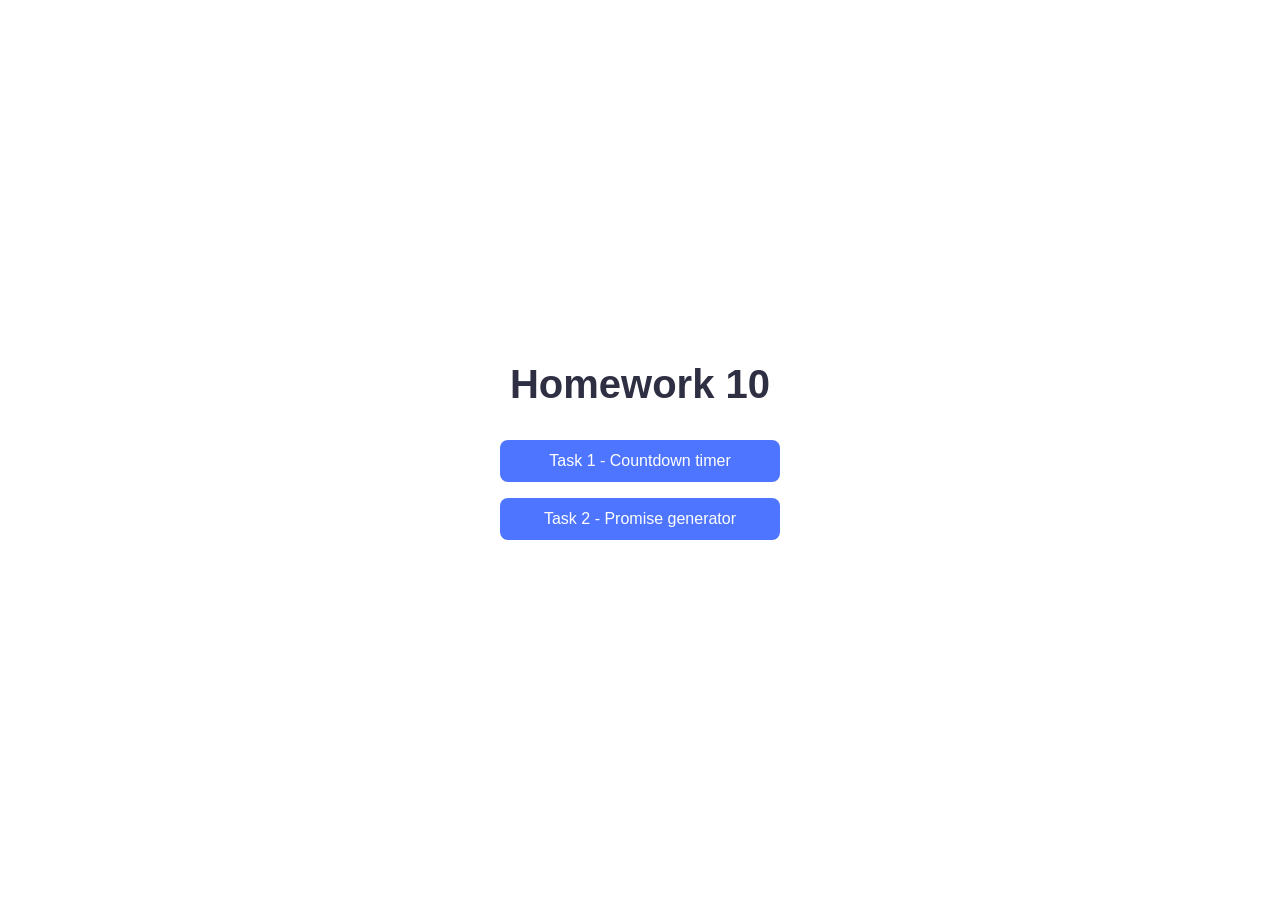
<file: src/index.html>
<!doctype html>
<html lang="en">
  <head>
    <meta charset="UTF-8" />
    <meta name="viewport" content="width=device-width, initial-scale=1.0" />
    <title>Homework 10</title>
    <link rel="stylesheet" href="./css/styles.css" />
  </head>

  <body class="page-index">
    <main class="main">
      <section class="home-section">
        <h1 class="home-title">Homework 10</h1>

        <nav class="home-nav">
          <a class="home-link" href="./1-timer.html"
            >Task 1 - Countdown timer</a
          >
          <a class="home-link" href="./2-snackbar.html"
            >Task 2 - Promise generator</a
          >
        </nav>
      </section>
    </main>
  </body>
</html>
</file>
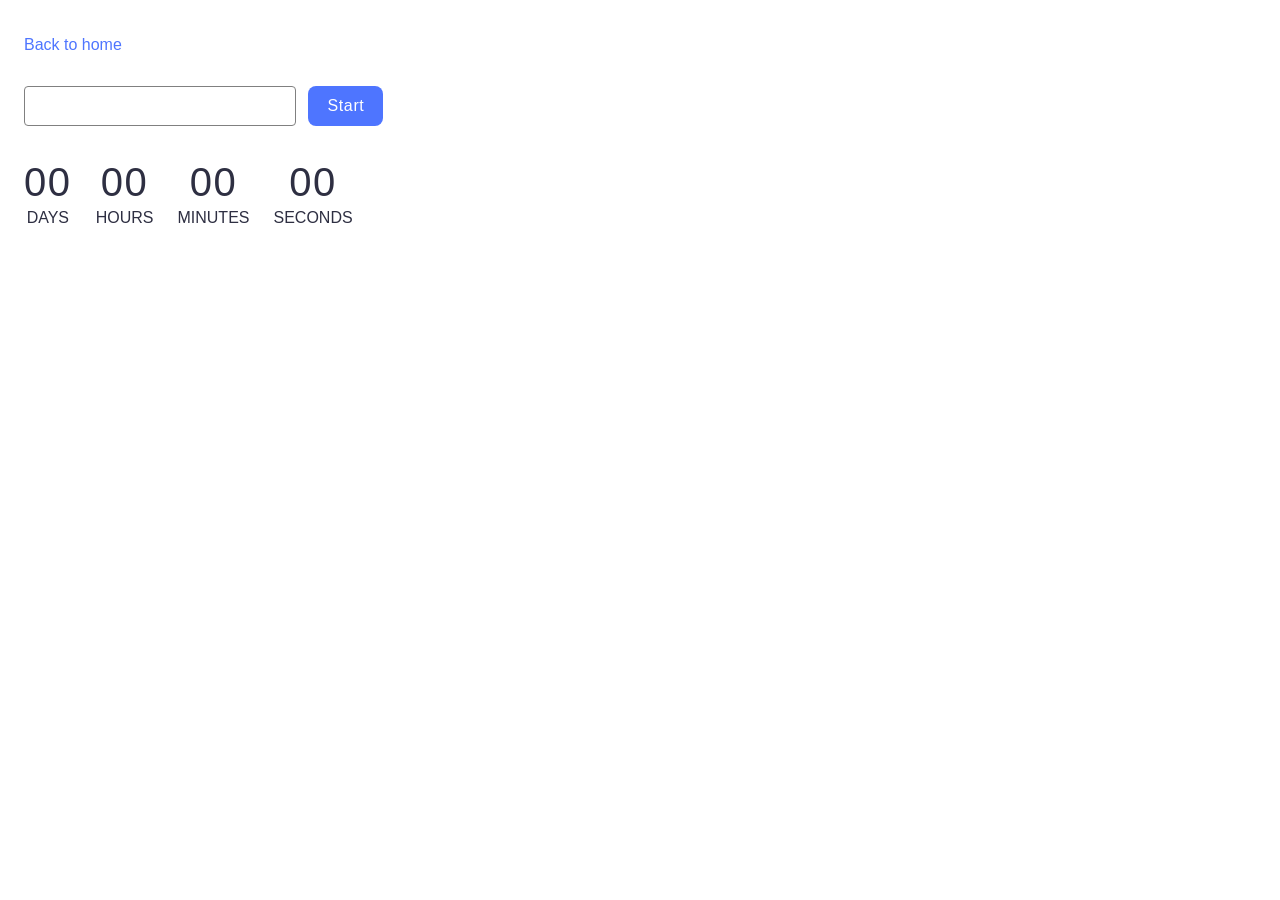
<file: src/1-timer.html>
<!doctype html>
<html lang="en">
  <head>
    <meta charset="UTF-8" />
    <meta name="viewport" content="width=device-width, initial-scale=1.0" />
    <title>Countdown timer</title>
    <link rel="stylesheet" href="./css/styles.css" />
  </head>

  <body class="page-timer">
    <main class="main">
      <a class="back-link" href="./index.html">Back to home</a>

      <section class="timer-section">
        <input type="text" id="datetime-picker" />
        <button type="button" data-start>Start</button>

        <div class="timer">
          <div class="field">
            <span class="value" data-days>00</span>
            <span class="label">Days</span>
          </div>

          <div class="field">
            <span class="value" data-hours>00</span>
            <span class="label">Hours</span>
          </div>

          <div class="field">
            <span class="value" data-minutes>00</span>
            <span class="label">Minutes</span>
          </div>

          <div class="field">
            <span class="value" data-seconds>00</span>
            <span class="label">Seconds</span>
          </div>
        </div>
      </section>
    </main>

    <script type="module" src="./js/1-timer.js"></script>
  </body>
</html>
</file>
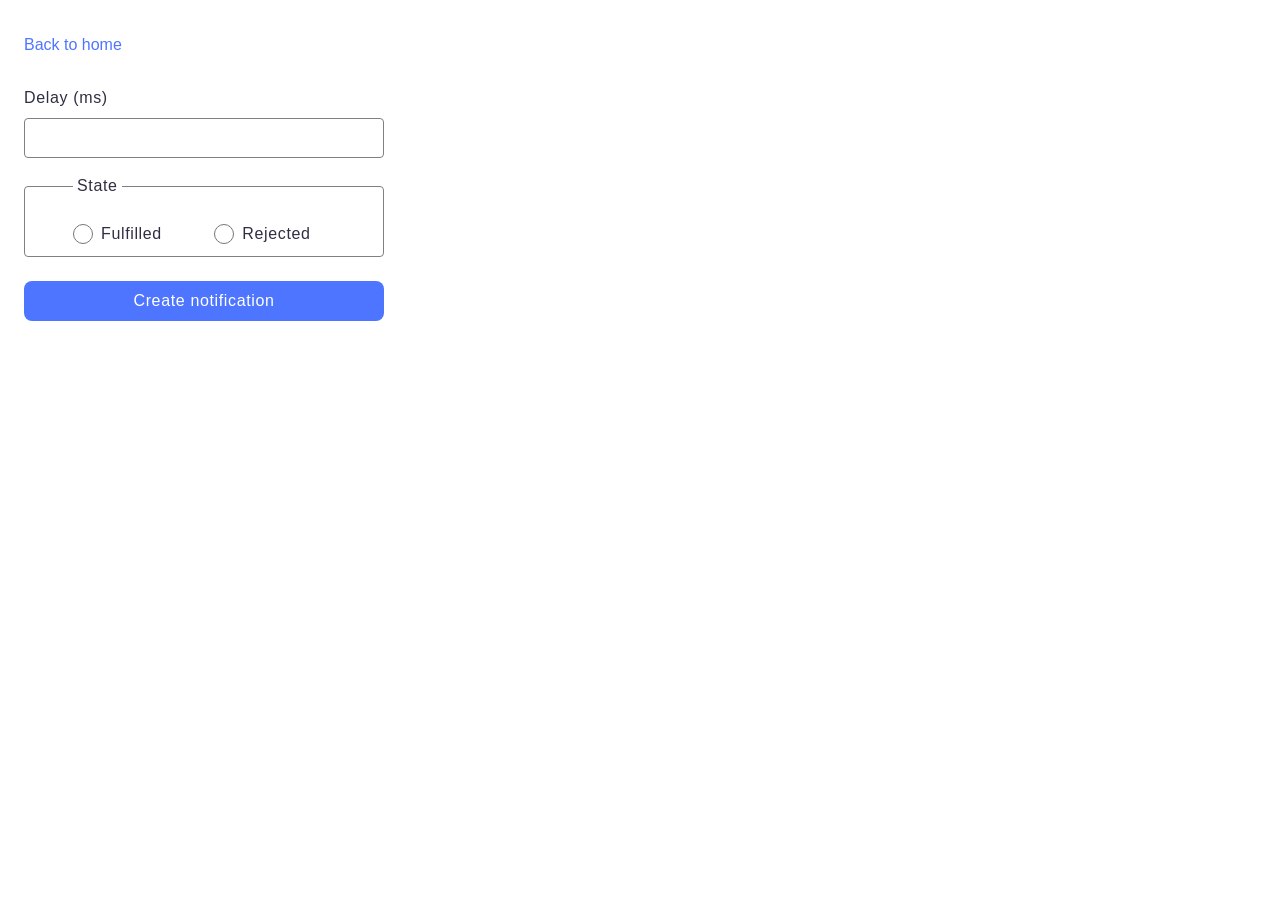
<file: src/2-snackbar.html>
<!doctype html>
<html lang="en">
  <head>
    <meta charset="UTF-8" />
    <meta name="viewport" content="width=device-width, initial-scale=1.0" />
    <title>Promise generator</title>
    <link rel="stylesheet" href="./css/styles.css" />
  </head>

  <body class="page-snackbar">
    <main class="main">
      <a class="back-link" href="./index.html">Back to home</a>

      <section class="snackbar-section">
        <form class="form">
          <label class="form-label">
            Delay (ms)
            <input type="number" name="delay" required />
          </label>

          <fieldset class="form-fieldset">
            <legend>State</legend>

            <label>
              <input type="radio" name="state" value="fulfilled" required />
              Fulfilled
            </label>

            <label>
              <input type="radio" name="state" value="rejected" required />
              Rejected
            </label>
          </fieldset>

          <button type="submit">Create notification</button>
        </form>
      </section>
    </main>

    <script type="module" src="./js/2-snackbar.js"></script>
  </body>
</html>
</file>
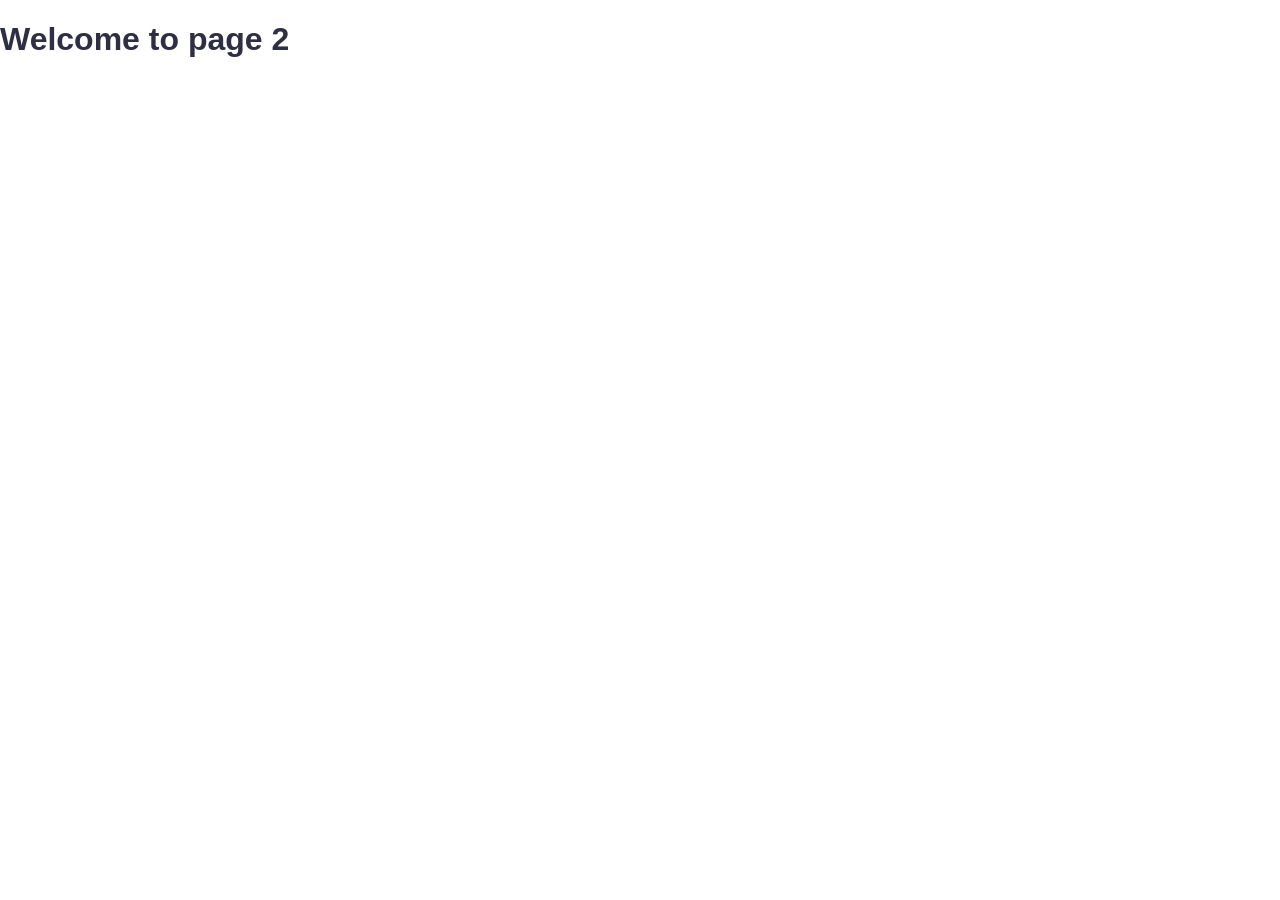
<file: src/page-2.html>
<!DOCTYPE html>
<html lang="en">
  <head>
    <meta charset="UTF-8" />
    <meta http-equiv="X-UA-Compatible" content="IE=edge" />
    <meta name="viewport" content="width=device-width, initial-scale=1.0" />
    <title>Page 2</title>
    <link rel="stylesheet" href="./css/styles.css" />
  </head>
  <body>
    <load
      src="./partials/header.html"
      icon-path="./img/sprite.svg#logo"
      highlight-act="active"
    />

    <main>
      <div class="container">
        <h1 class="main-title">
          <span class="main-title-gradient">Welcome</span> to page 2
        </h1>
        <load src="./partials/back-link.html" />
      </div>
    </main>

    <load src="./partials/footer.html" />
  </body>
</html>
</file>
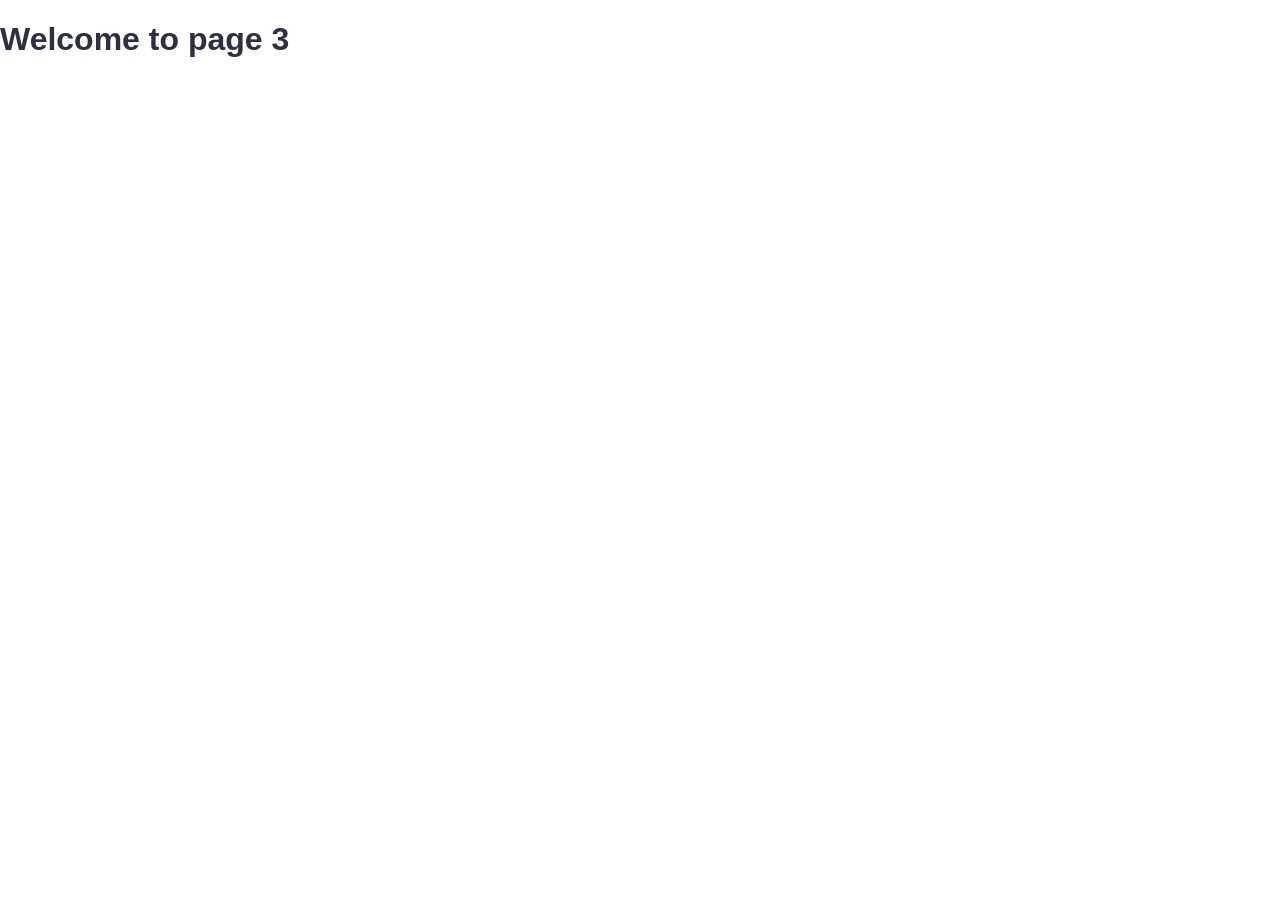
<file: src/page-3.html>
<!DOCTYPE html>
<html lang="en">
  <head>
    <meta charset="UTF-8" />
    <meta http-equiv="X-UA-Compatible" content="IE=edge" />
    <meta name="viewport" content="width=device-width, initial-scale=1.0" />
    <title>Page 3</title>
    <link rel="stylesheet" href="./css/styles.css" />
  </head>
  <body>
    <load
      src="./partials/header.html"
      icon-path="./img/sprite.svg#logo"
      highlight-curr="active"
    />

    <main>
      <div class="container">
        <h1 class="main-title">
          <span class="main-title-gradient">Welcome</span> to page 3
        </h1>
        <load src="./partials/back-link.html" />
      </div>
    </main>

    <load src="./partials/footer.html" />
  </body>
</html>
</file>
<file: src/css/styles.css>
@import url('./common.css');
@import url('./index.css');
@import url('./timer.css');
@import url('./snackbar.css');
</file>
